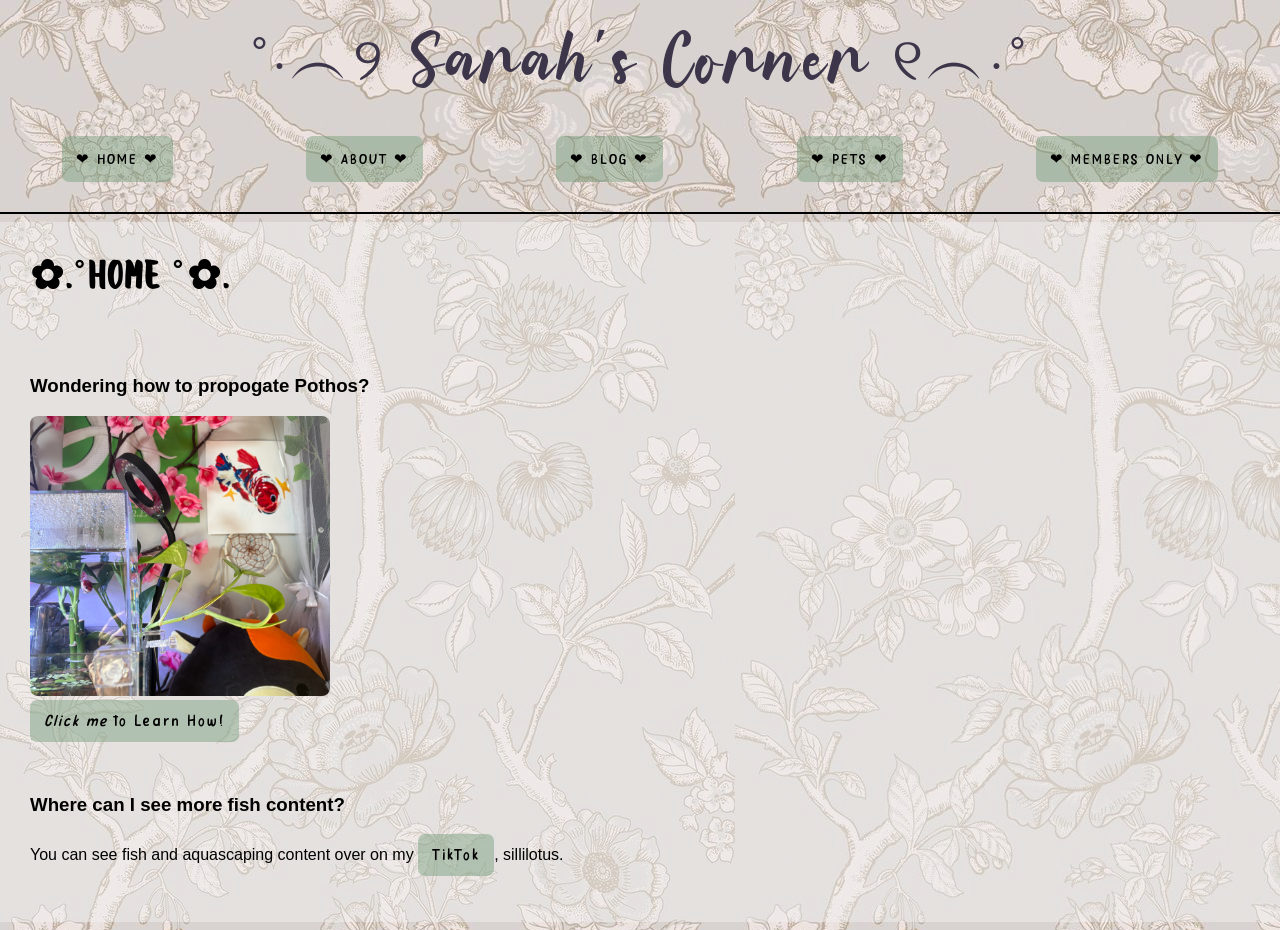
<file: index.html>
<!DOCTYPE html>
<html lang="en">
<meta charset="utf-8">
<meta name="viewport" content="width=device-width, initial-scale=1">
<title>Home</title>
<head>
<link rel="stylesheet" href="style.css">
<link rel="java" href="java.html">

</head>
<body background="Paradise Tree.jpeg">

<header> ˚‧︵୨ Sarah's Corner ୧︵‧˚</header>

<section>
  <nav>
    <ul>
      <li><a href="index.html">❤︎ HOME ❤︎</a></li>
      <li><a href="About.html">❤︎ ABOUT ❤︎</a></li>
      <li><a href="blog.html">❤︎ BLOG ❤︎</a></li>
      <li><a href="pets.html">❤︎ PETS ❤︎</a></li>
      <li><a href="secret.html">❤︎ MEMBERS ONLY ❤︎</a></li>
    </ul>
  </nav>

  <hr 100% color="black">
  <article>
    <h1>✿.˚Home ˚✿.</h1>
    <br><br>

    <h3>Wondering how to propogate Pothos?</h3>
    <img src="blah.png" width="300" height="300">
    <p><a href="https://studentweb.cdm.depaul.edu/ssmit336/a2.html"> <em>Click me</em> to Learn How!</a></p>
    <br><br>
    <h3>Where can I see more fish content?</h3>
    <p>You can see fish and aquascaping content over on my <a href="https://www.tiktok.com/@sililotus" target="_blank"> TikTok</a>, sillilotus.</p>

  </article>
</section>



</body>
</html>
</file>
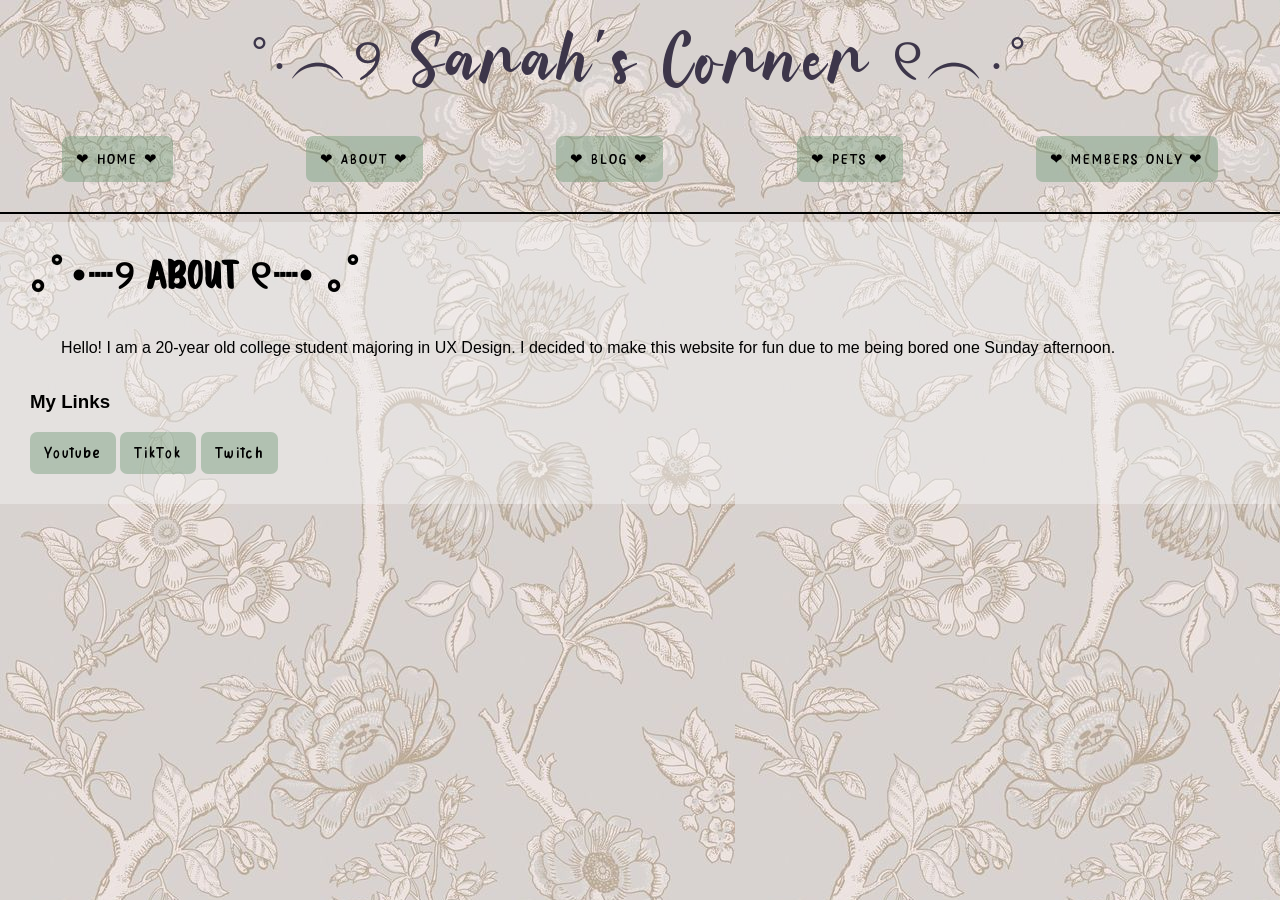
<file: About.html>
<!DOCTYPE html>
<html lang="en">
<meta charset="utf-8">
<meta name="viewport" content="width=device-width, initial-scale=1">
<title>Sarah's Corner</title>
<head>
  <link rel="stylesheet" href="style.css">
  <link rel="java" href="java.html">

</head>
<body background="Paradise Tree.jpeg">

<header> ˚‧︵୨ Sarah's Corner ୧︵‧˚</header>

<section>
  <nav>
    <ul>
      <li><a href="index.html">❤︎ HOME ❤︎</a></li>
      <li><a href="About.html">❤︎ ABOUT ❤︎</a></li>
      <li><a href="blog.html">❤︎ BLOG ❤︎</a></li>
      <li><a href="pets.html">❤︎ PETS ❤︎</a></li>
      <li><a href="secret.html">❤︎ MEMBERS ONLY ❤︎</a></li>
    </ul>
  </nav>

  <hr 100% color="black">
  <article>
    <h1>｡ﾟ•┈୨ About ୧┈• ｡ﾟ</h1>
    <p> &nbsp;&nbsp;&nbsp; &nbsp;&nbsp;&nbsp;Hello! I am a 20-year old college student majoring in UX Design. I decided to make this website for fun due to me being bored one Sunday afternoon.</p>
    <br>
    <h3>My Links</h3>
    <a href="https://www.youtube.com/@vampsera" target="_blank"> Youtube</a>
    <a href=https://www.tiktok.com/@sililotus target="_blank"> TikTok</a> 
    <a href="https://www.twitch.tv/siliotus" target="_blank"> Twitch</a>
  </article>
</section>



</body>
</html>
</file>
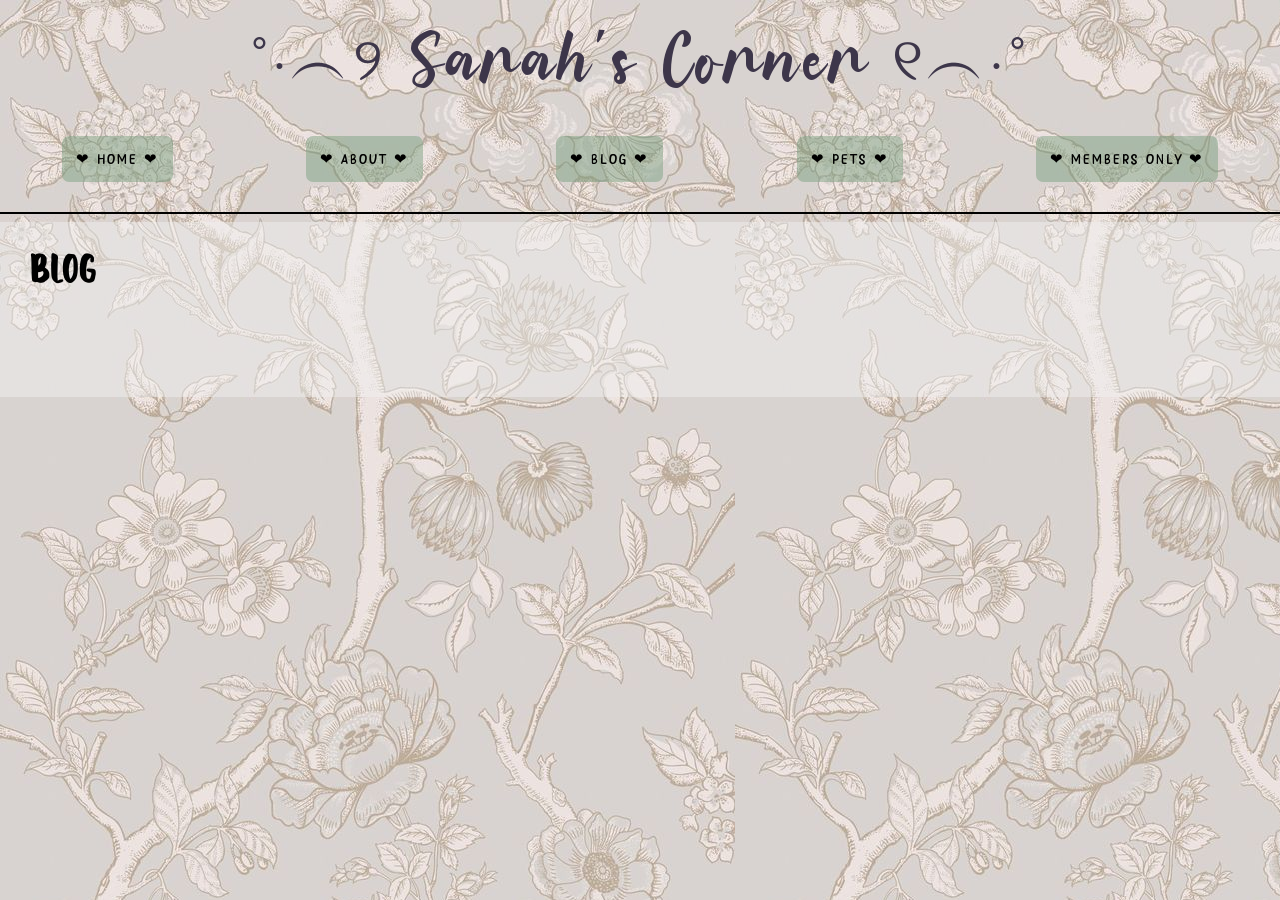
<file: blog.html>
<!DOCTYPE html>
<html lang="en">
<meta charset="utf-8">
<meta name="viewport" content="width=device-width, initial-scale=1">
<title>Sarah's Corner</title>
<head>
  <link rel="stylesheet" href="style.css">
  <link rel="java" href="java.html">
</head>

<body background="Paradise Tree.jpeg">

<header> ˚‧︵୨ Sarah's Corner ୧︵‧˚</header>

<section>
  <nav>
    <ul>
      <li><a href="index.html">❤︎ HOME ❤︎</a></li>
      <li><a href="About.html">❤︎ ABOUT ❤︎</a></li>
      <li><a href="blog.html">❤︎ BLOG ❤︎</a></li>
      <li><a href="pets.html">❤︎ PETS ❤︎</a></li>
      <li><a href="secret.html">❤︎ MEMBERS ONLY ❤︎</a></li>
    </ul>
  </nav>

  <hr 100% color="black">
  <article>
    <h1>Blog </h1>

    <br><br>
  </article>
</section>



</body>
</html>
</file>
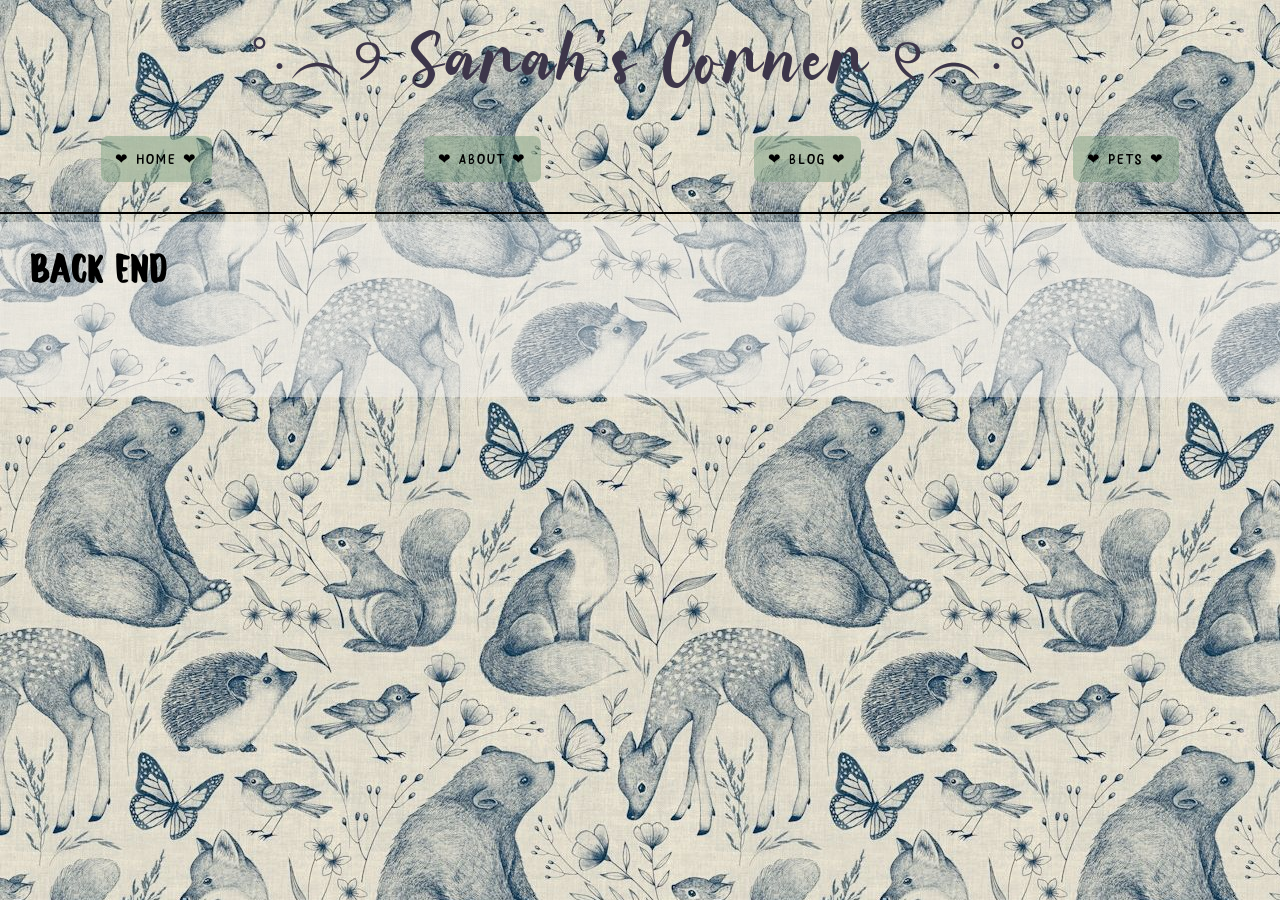
<file: hush.html>
<!DOCTYPE html>
<html lang="en">
<meta charset="utf-8">
<meta name="viewport" content="width=device-width, initial-scale=1">
<title>Sarah's Corner</title>

<head>
  <link rel="stylesheet" href="style.css">
  <link rel="java" href="java.html">
  
</head>
<body background="Forest Fauna Wallpaper - Classic Toile for Nursery.jpeg">

<header> ˚‧︵୨ Sarah's Corner ୧︵‧˚</header>

<section>
  <nav>
    <ul>
      <li><a href="index.html">❤︎ HOME ❤︎</a></li>
      <li><a href="About.html">❤︎ ABOUT ❤︎</a></li>
      <li><a href="blog.html">❤︎ BLOG ❤︎</a></li>
      <li><a href="pets.html">❤︎ PETS ❤︎</a></li>
    </ul>
  </nav>

  <hr 100% color="black">
  <article>
    <h1>Back End </h1>

    <br><br>
  </article>
</section>



</body>
</html>
</file>
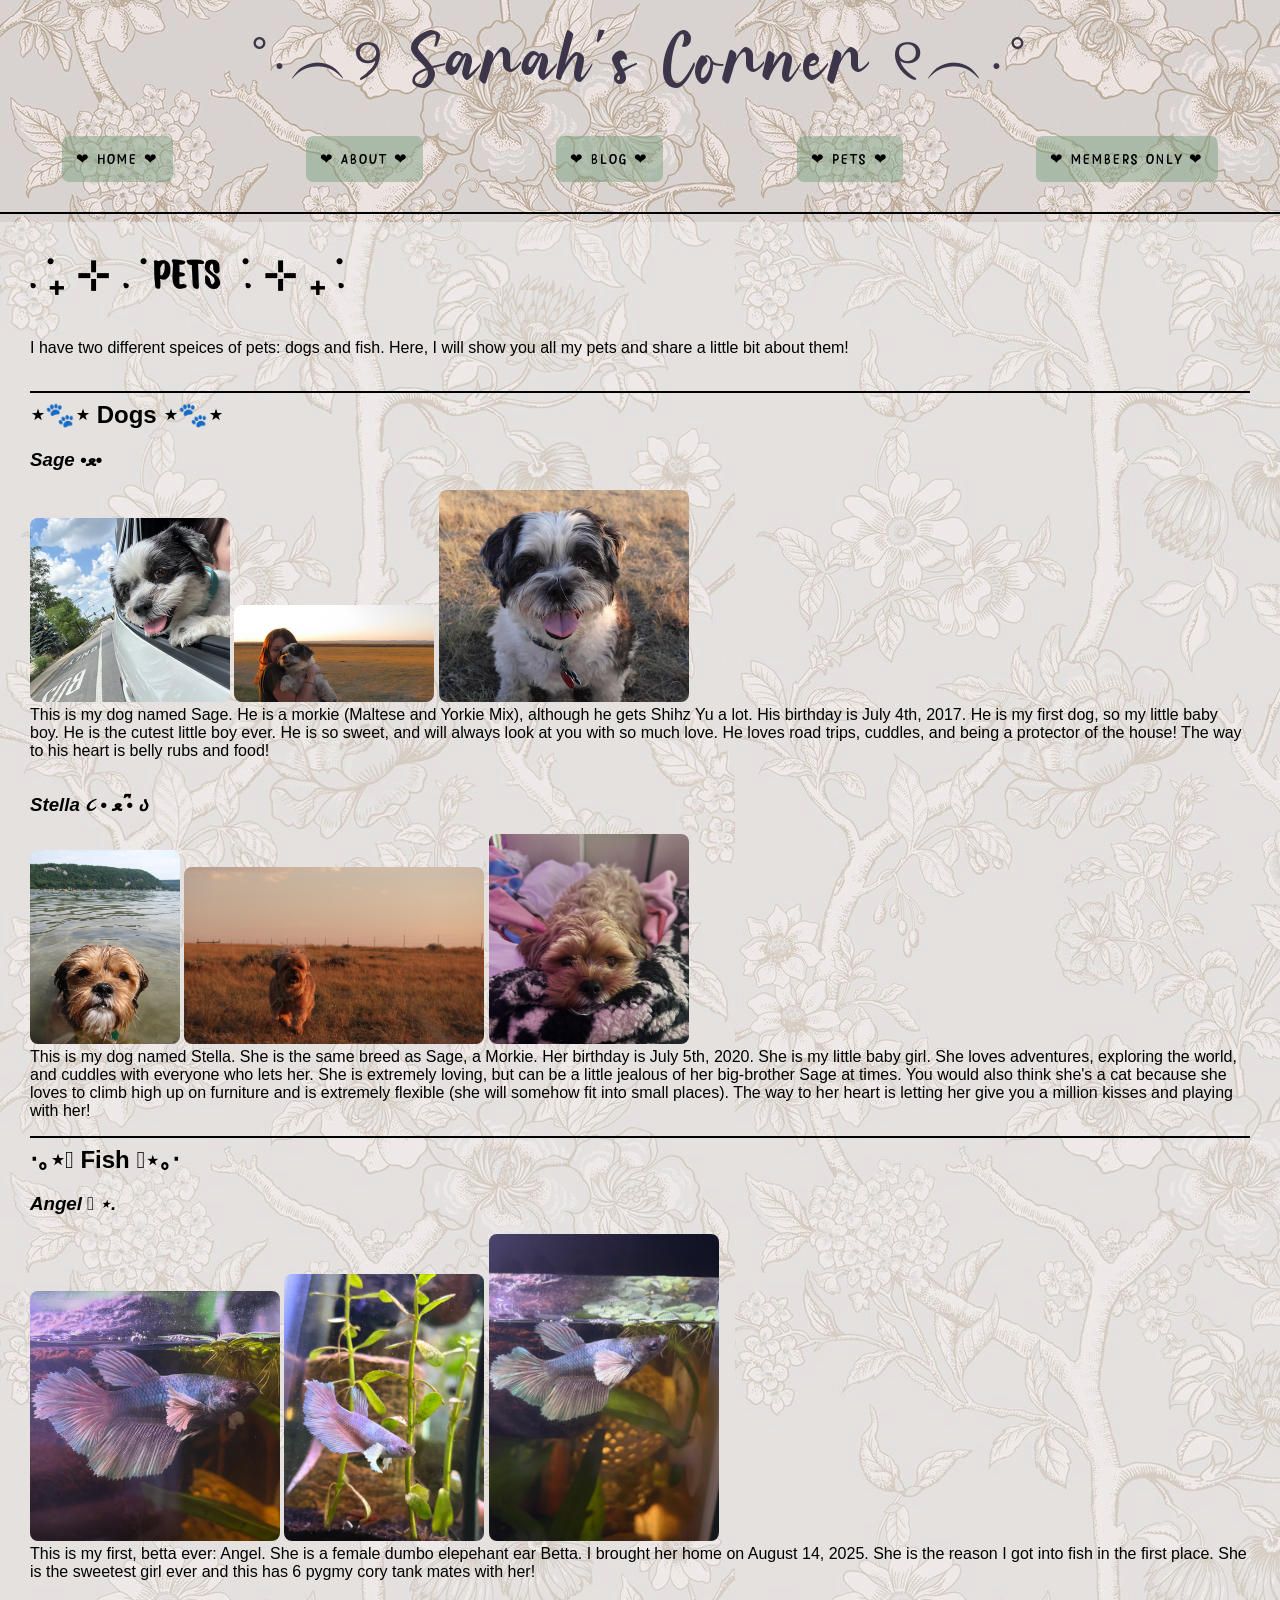
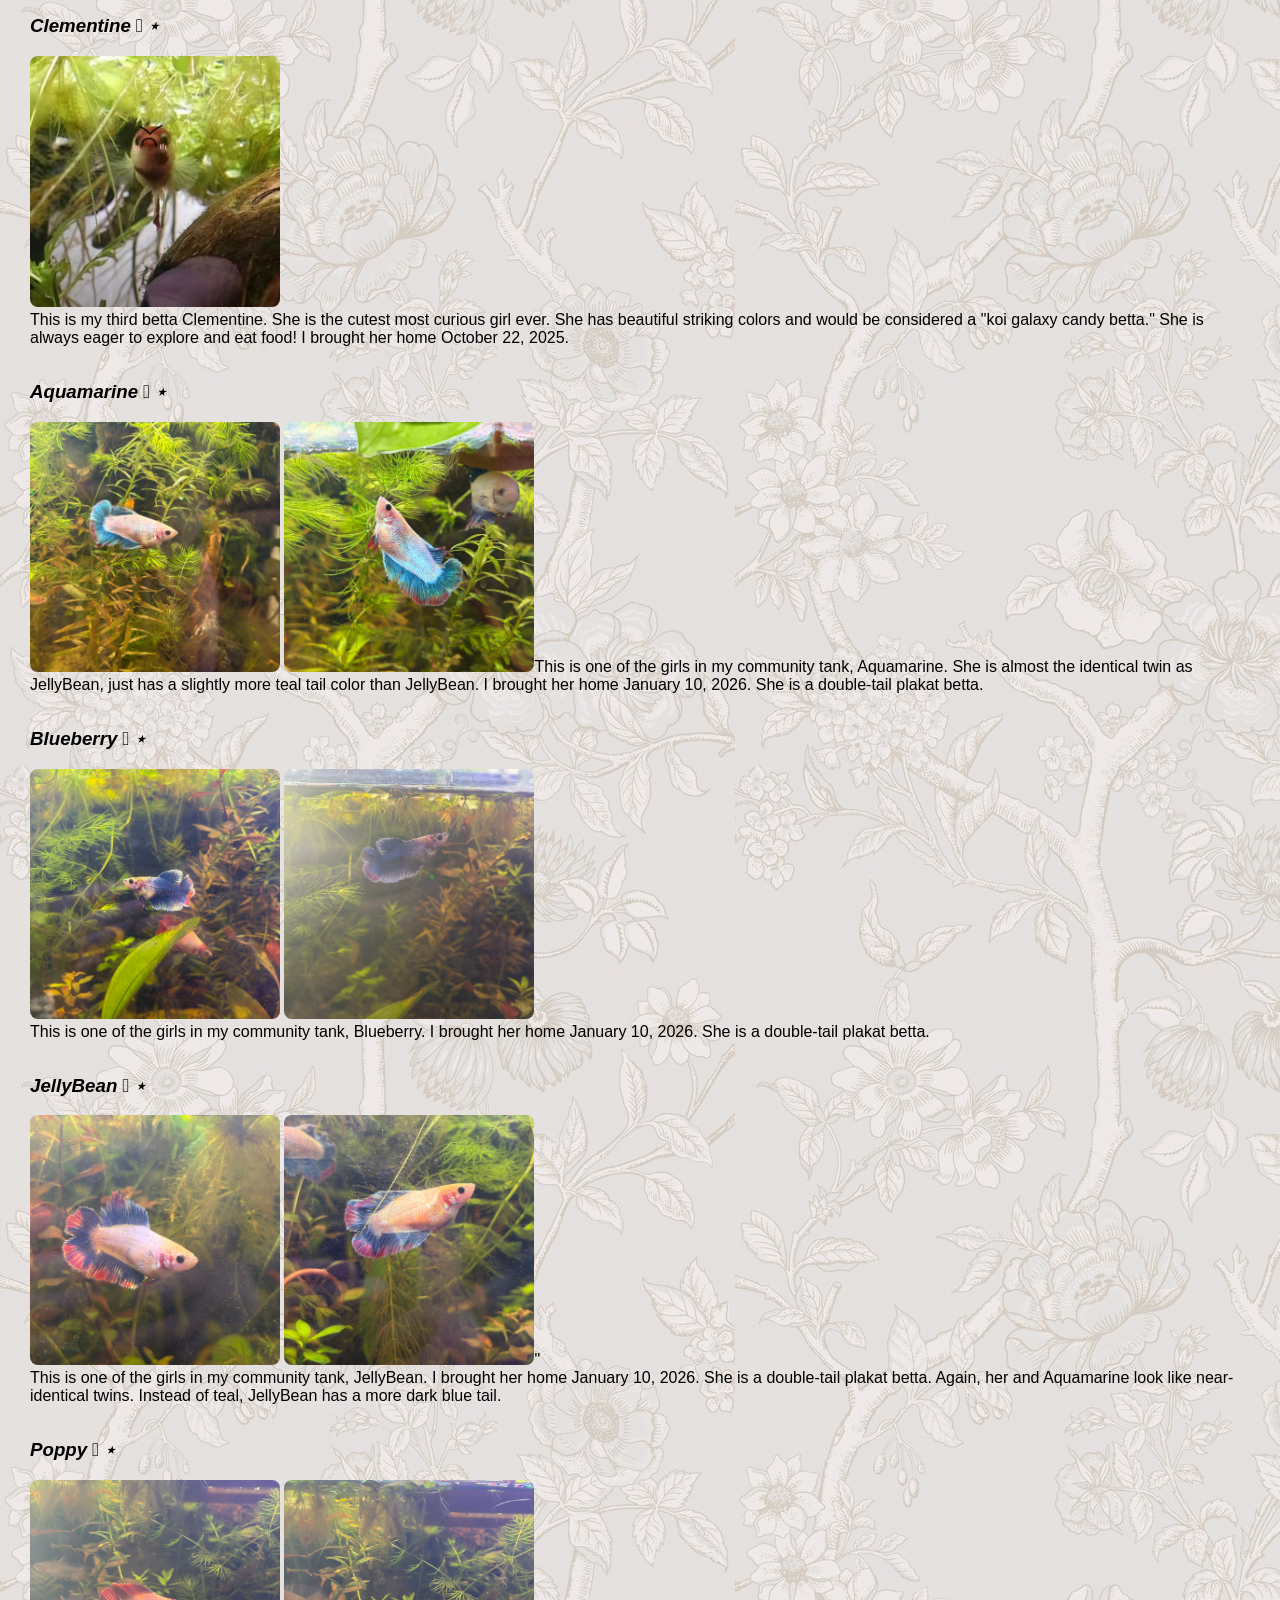
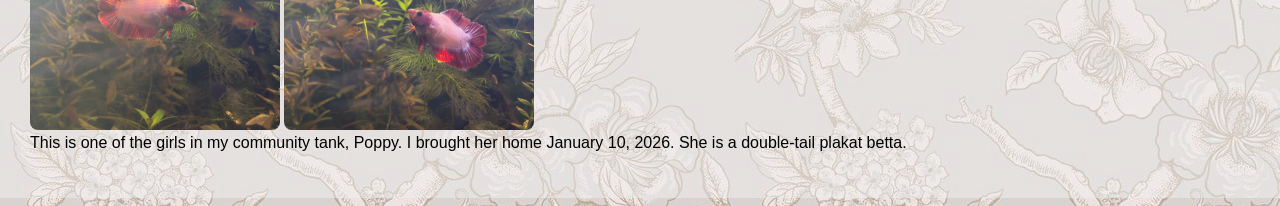
<file: pets.html>
<!DOCTYPE html>
<html lang="en">
<meta charset="utf-8">
<meta name="viewport" content="width=device-width, initial-scale=1">
<title>Sarah's Corner</title>
<head>
  <link rel="stylesheet" href="style.css">
  <link rel="java" href="java.html">

</head>
<body background="Paradise Tree.jpeg">

<header> ˚‧︵୨ Sarah's Corner ୧︵‧˚</header>

<section>
  <nav>
    <ul>
      <li><a href="index.html">❤︎ HOME ❤︎</a></li>
      <li><a href="About.html">❤︎ ABOUT ❤︎</a></li>
      <li><a href="blog.html">❤︎ BLOG ❤︎</a></li>
      <li><a href="pets.html">❤︎ PETS ❤︎</a></li>
     <li><a href="secret.html">❤︎ MEMBERS ONLY ❤︎</a></li>
    </ul>
  </nav>

  <hr 100% color="black">
  <article>
    <h1>. ݁₊ ⊹ . ݁ Pets ݁ . ⊹ ₊ ݁.</h1>
    <p> I have two different speices of pets: dogs and fish. Here, I will show you all my pets and share a little bit about them!</p>
    <br>
    <hr width="100%" color="black">

    <h2>⋆🐾⋆ Dogs ⋆🐾⋆</h2>

    <h3><i>Sage •ﻌ• </i></h3>
    <img src="sage.png" alt="Sage the Morkie" width="200" height="200">
    <img src="sage and i.png" alt="sage and i in wyoming" width="200" height="100">
    <img src="cutie sage.png" alt="cutie sage" width="250" height="200">

    <p>This is my dog named Sage. He is a morkie (Maltese and Yorkie Mix), although he gets Shihz Yu a lot. His birthday is July 4th, 2017. He is my first dog, so my little baby boy. He is the cutest little boy ever. He is so sweet, and will always look at you with so much love. He loves road trips, cuddles, and being a protector of the house! The way to his heart is belly rubs and food!</p>
    <br>
    <h3><i>Stella ૮ • ﻌ •  ྀིა</i></h3>
    <img src="stella lake.png" alt="stella swimming in wisconsin" width="150" height="200">
    <img src="stella running.png" alt="stella running in wyoming" width=300 height="200">
    <img src="stella sleepy.png" alt="stella cuddles" width="200" height="200">
    <p>This is my dog named Stella. She is the same breed as Sage, a Morkie. Her birthday is July 5th, 2020. She is my little baby girl. She loves adventures, exploring the world, and cuddles with everyone who lets her. She is extremely loving, but can be a little jealous of her big-brother Sage at times. You would also think she's a cat because she loves to climb high up on furniture and is extremely flexible (she will somehow fit into small places). The way to her heart is letting her give you a million kisses and playing with her!</p>
    <hr width="100%" color="black">
    <h2> ‧｡⋆𓆝 Fish 𓆝⋆｡‧</h2>
  
    <h3><i>Angel 𓆝 ⋆.</i></h3>
    <img src="ange.JPG"width="250" height="250"> 
    <img src="angel1.jpeg" width="200" height="250">
    <img src="angel2.jpeg" width="230" height="250">
     <p>This is my first, betta ever: Angel. She is a female dumbo elepehant ear Betta. I brought her home on August 14, 2025. She is the reason I got into fish in the first place. She is the sweetest girl ever and this has 6 pygmy cory tank mates with her!</p>
     <br>
    <h3><i>Clementine 𓆝 ⋆</i></h3>
    <img src="clementine1.jpeg" width="250" height="250">
    <p> This is my third betta Clementine. She is the cutest most curious girl ever. She has beautiful striking colors and would be considered a "koi galaxy candy betta." She is always eager to explore and eat food! I brought her home October 22, 2025.</p>
    <br>
    <h3><i>Aquamarine 𓆝 ⋆</i></h3>
    <img src="aquamarine2.jpeg" width="250 height=250">
        <img src="aquamarine twin.jpeg" width="250 height=250>"
    <p>This is one of the girls in my community tank, Aquamarine. She is almost the identical twin as JellyBean, just has a slightly more teal tail color than JellyBean. I brought her home January 10, 2026. She is a double-tail plakat betta.</p>

    <br>
    <h3><i>Blueberry 𓆝 ⋆</i></h3>
    <img src="blueberry2.jpeg" width="250 height=250">
    <img src="blueberry3.jpeg" width=250 height=250">
    <p>This is one of the girls in my community tank, Blueberry. I brought her home January 10, 2026. She is a double-tail plakat betta.</p>
    <br>
    <h3><i>JellyBean 𓆝 ⋆</i></h3>
    <img src="jellybean.jpeg" width="250" height="250">
    <img src="aquamarine.jpeg" width="250" height=250>"
    <p>This is one of the girls in my community tank, JellyBean. I brought her home January 10, 2026. She is a double-tail plakat betta. Again, her and Aquamarine look like near-identical twins. Instead of teal, JellyBean has a more dark blue tail.</p>
    <br>
    <h3><i>Poppy 𓆝 ⋆</i></h3>
    <img src="poppy.jpeg" width="250" height="250">
    <img src="poppy1.jpeg" width=250 height=250>
    <p>This is one of the girls in my community tank, Poppy. I brought her home January 10, 2026. She is a double-tail plakat betta.</p>
  </article>
</section>



</body>
</html>
</file>
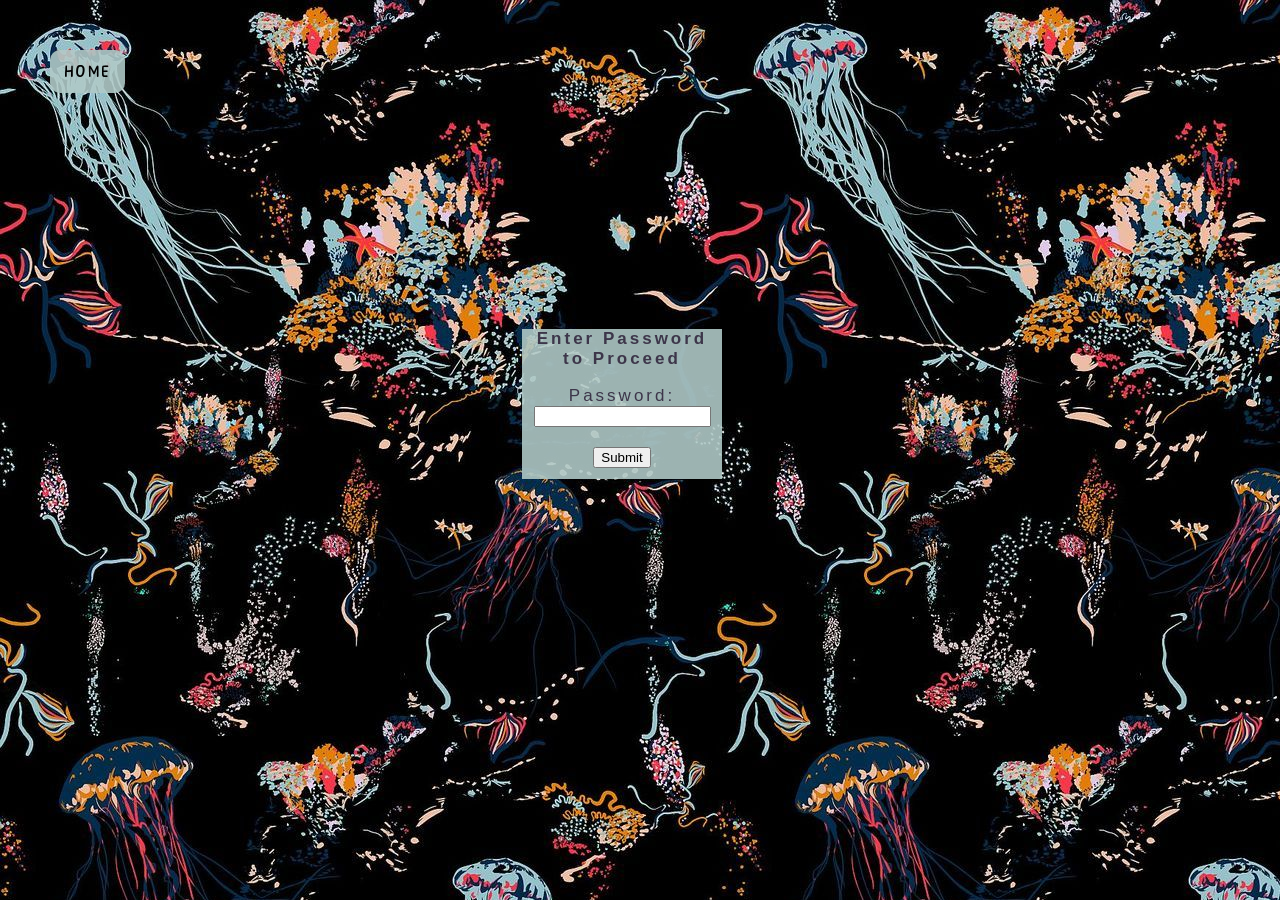
<file: secret.html>
<!DOCTYPE html>
<html lang="en">
<meta charset="utf-8">
<meta name="viewport" content="width=device-width, initial-scale=1">
<head>
  <link rel="stylesheet" href="style.css">
  <link rel="java" href="java.html">
</head>
<body background="passwordbackground.jpeg" text="white">

<style>
  body{
    height:100%;
     cursor:url("pixelcursor.png"),pointer;
  }
    header {
  padding: 50px;
  text-align: left;
  font-size: 17px;
  color: rgb(61, 54, 74);
  font-family: Arial, Helvetica, sans-serif;
}

    form{
        text-align: center;
        background-color: rgba(176, 201, 199, 0.891);
        height:150px;
        width:200px;
        margin-left:40%;
        margin-top:20%;
    }
    
    a:link, a:visited {
  background-color:rgba(176, 201, 199, 0.891);
  color: rgb(0, 0, 0);
  padding: 14px 14px;
  border-color:white;
  border-radius: 10px;
  text-align: center;
  text-decoration: none;
  display: inline-block;
}

a:hover, a:active {
  background-color:rgba(111, 134, 132, 0.891);
} 

</style>

<header>
<a href="index.html">HOME</a>


<form id="loginForm">
    <p><strong>Enter Password to Proceed</strong></p>
  <label for="pwd">Password:</label>
  <input type="password" id="password" name="pwd"><br><br>
  <input type="submit">
</form>

</header>


<script>
const form = document.getElementById("loginForm");

  form.addEventListener("submit", function (e) {
    e.preventDefault(); // stop form from reloading page

    const password = document.getElementById("password").value;
    const secretPassword = "Wallflower4"; // change this

    if (password === secretPassword) {
      window.location.href = "hush.html"; // page to redirect to
    } else { 
      alert("Wrong password, try again.");
    }
  });
</script>
</body>
</html>
</file>
<file: style.css>
@font-face {
  font-family: header;
  src: url(Romantic\ copy.ttf);
}

@font-face {
  font-family: text;
  src: url(Winter\ copy.otf);
}

@font-face {
  font-family: cool;
  src: url(Papernotes\ copy.ttf);
}
* {
  box-sizing: border-box;
   position: static;
  box-sizing: border-box;
  margin-left: auto;
  margin-right: auto;
  margin-top: auto;
  height: auto;
  margin: center;
}
img{
  border-radius:8px
}
a:link, a:visited {
  font-family: cool;
  letter-spacing: 2px;
  background-color: #739c7b75;
  color: rgb(0, 0, 0);
  padding: 14px 14px;
  text-align: center;
  text-decoration: none;
  display: inline-block;
  border-radius: 7px;
}

h1{
  font-size: 40px;
  letter-spacing: 2px;
  font-family: text;
}

a:hover{
    font-family: cool;
  font-size: 20px;
  color:#b2c7e5;
  background-color: rgba(43, 58, 44, 0.784);
}

 a:active  {
    font-family: cool;
  background-color: rgb(69, 97, 80);
}

body {
   position: static;
  box-sizing: border-box;
  margin-left: auto;
  margin-right: auto;
  margin-top: auto;
  height: auto;
  margin: center;
  font-family: Arial, Helvetica, sans-serif;
   cursor:url("pixelcursor.png"),pointer;
}

/* Style the header */
header {
  font-family: header;
  position: static;
  box-sizing: border-box;
  margin-left: auto;
  margin-right: auto;
  margin-top: auto;
  height: auto;
  margin: center;
  padding: 20px;
  text-align: center;
  font-size: 60px;
  letter-spacing: 3px;
  color: rgb(61, 54, 74);
}

/* Create two columns/boxes that floats next to each other */
nav {
  position: static;
  box-sizing: border-box;
  margin-left: auto;
  margin-right: auto;
  margin-top: auto;
  height: auto;
  margin: center;
  float: center;
  font-size:15px;
  width: 100%;
  height: 15%; /* only for demonstration, should be removed */
  padding:15px;
  text-align: center;
}

/* Style the list inside the menu */
nav ul {
    list-style-type: none;
    padding: 0;
    display:flex;
    flex-direction: row;
    gap:40px;
}

article {
  position: static;
  box-sizing: border-box;
  margin-left: auto;
  margin-right: auto;
  margin-top: auto;
  height: auto;
  margin: center;
  float: left;
  padding: 30px;
  width: 100%;
  background-color: #f1f1f177;
}

/* Clear floats after the columns */
section::after {
  content: "";
  display: table;
  clear: both;
}

/* Style the footer */
footer {
  background-color: #5c3763;
  padding: 30px;
  text-align: center;
  color: white;
}

/* Responsive layout - makes the two columns/boxes stack on top of each other instead of next to each other, on small screens */
@media (max-width: 600px) {
  nav, article {
    width: 600px;
    height: 600px;
  }
}
</file>
